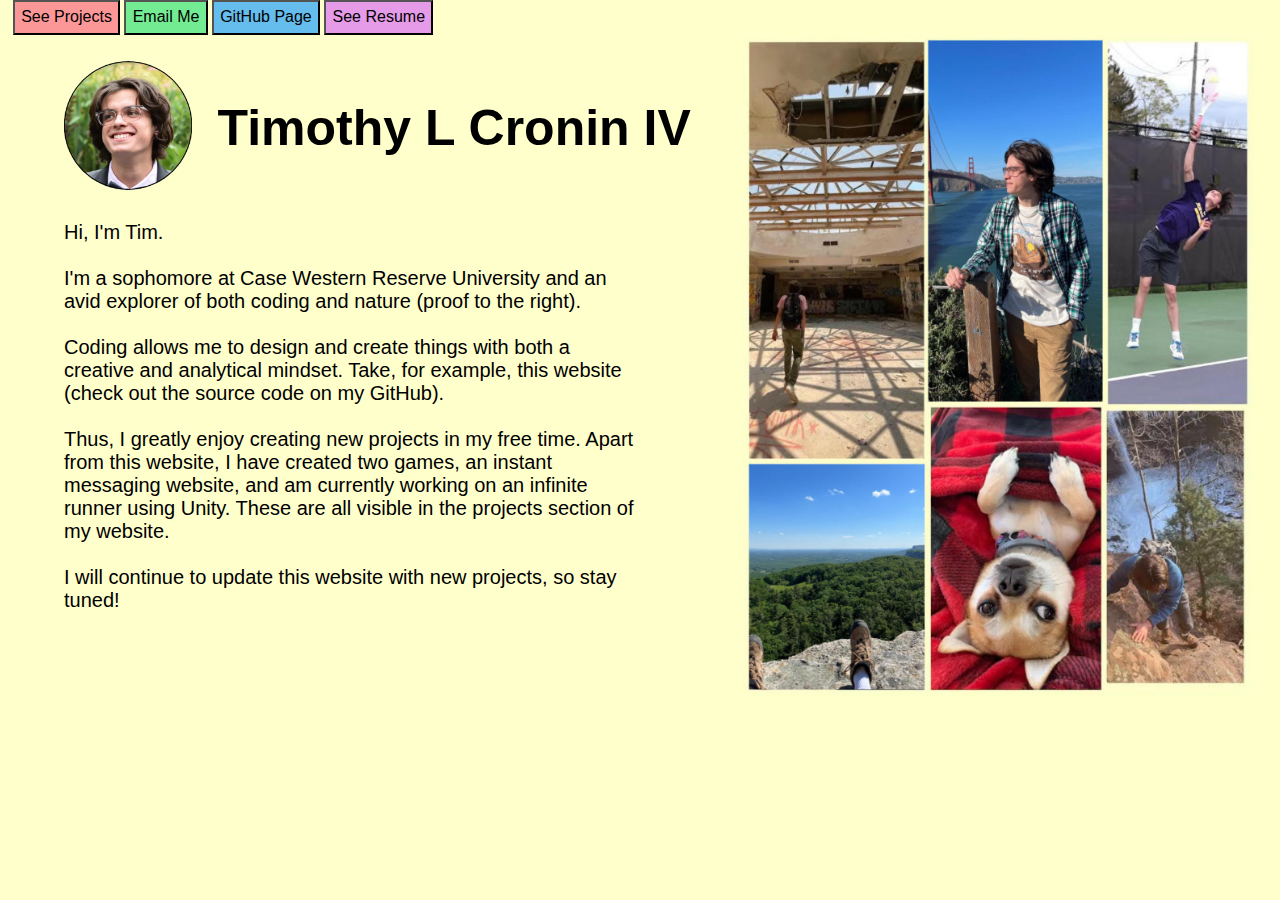
<file: index.html>
<!DOCTYPE html>

<html>

<head>
    <link rel="stylesheet" href="./HomePage/styleSheet.css">
    <link rel="icon" type="image/png" href="./resources/faviconT.png">
</head>

<title>Timothy Cronin</title>

<body>

    <button class="projectLink">See Projects</button>
    <button class="emailMe">Email Me</button>
    <button class="gitHubLink">GitHub Page</button>
    <button class="resumeLink">See Resume</button>

    <br>
    <img class="headShot" src="resources/headShot.png" alt="Head Shot">
    <h1 class="mainHeader">Timothy L Cronin IV</h1>
    <img class="collage" src="resources/collage.jpg" alt="collage">

    <p class="aboutMe"> 
        Hi, I'm Tim.
        <br>
        <br>I'm a sophomore at Case Western Reserve University and an avid explorer 
        of both coding and nature (proof to the right).
        <br>
        <br>
        Coding allows me to design and create things with both a creative and analytical mindset. 
        Take, for example, this website (check out the source code on my GitHub). 
        <br>
        <br>
        Thus, I greatly enjoy creating new projects in my free time. Apart from this website, I have created two games, 
        an instant messaging website, and am currently working on an infinite runner using Unity. 
        These are all visible in the projects section of my website. 
        <br>
        <br>I will continue to update this website with new projects, so stay tuned! 

    </p>
    <script src="./HomePage/index-js.js">
    </script>
</body>

</html>
</file>
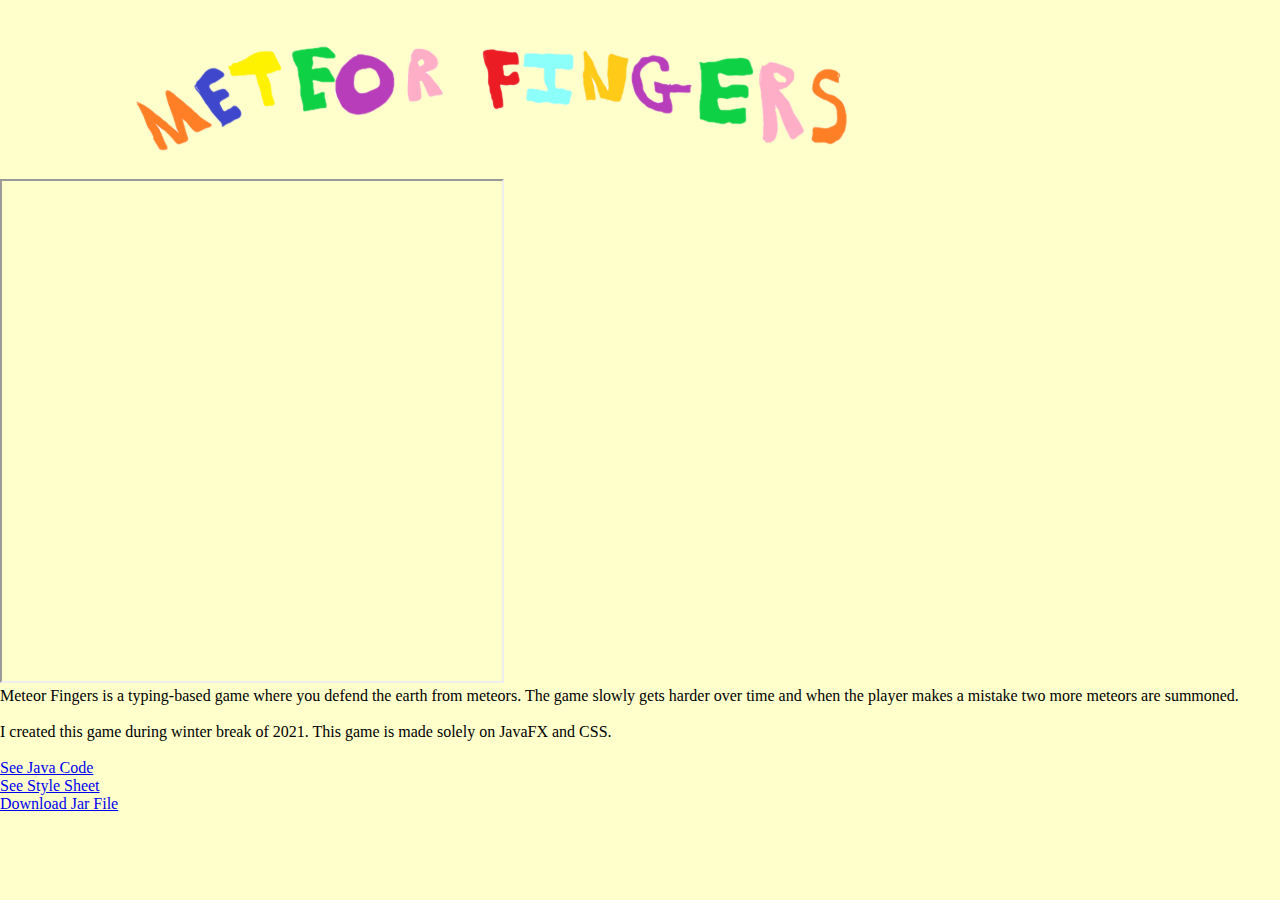
<file: metFinPage.html>
<!DOCTYPE html>
<html>

<head>
    <link rel="stylesheet" href="styleSheet.css">
</head>
<title>Meteor Fingers</title>

<div class="metFinPage">

    <body>
        <div class="metFinTitle">
            <img src="resources/logoTransparent.png" alt="Meteor Fingers Logo">
        </div>


        <iframe class="metFinVideo" width="500" height="500" src="https://www.youtube.com/embed/wVXMR2u8bO4">
        </iframe>

        <p class="metFinWords">Meteor Fingers is a typing-based game
            where you defend the earth from meteors. The game slowly
            gets harder over time and when the player makes a mistake
            two more meteors are summoned.
            <br><br>
            I created this game during winter break of
            2021. This game is made solely
            on JavaFX and CSS.
        </p>
        <br>
        <a href="resources/metFinCode.pdf" target="_blank">
            <p class="metFinLinks">See Java Code</p>
        </a>
        <br>
        <a href="resources/metFinCSS.pdf" target="_blank">
            <p class="metFinLinks">See Style Sheet</p>
        </a>
        <br>
        <a href="https://github.com/4tlc/MeteorFingers" target="_blank">
            <p class="metFinLinks">Download Jar File</p>
        </a>
        </p>
        <script src="metFinPage-js.js">
        </script>
    </body>
</div>

</html>
</file>
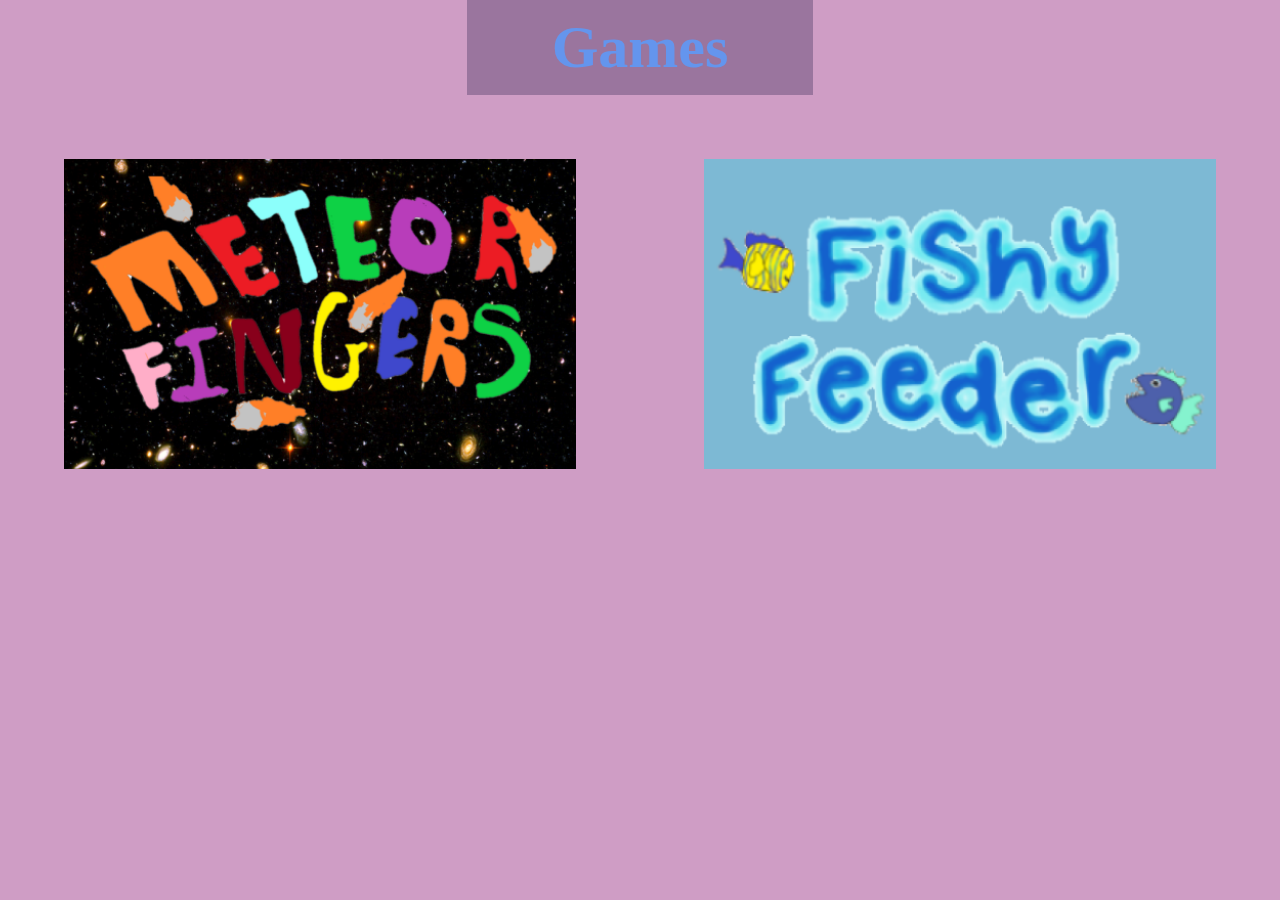
<file: GamesPage/games.html>
<!DOCTYPE html>
<html>

<head>
    <link rel="stylesheet" href="./gamePageCSS.css">
    <link rel="icon" type="image/png" href="../resources/faviconT.png">
</head>

<title>Games</title>

<body>

    <h1 class="bigTitle">Games</h1>

    <div class="metFinLogo">

        <img class="logoImage" src="../resources/metFinLogoImg.png" alt="Meteor Fingers">
        <img class="logoHover" src="../resources/metFinLogoHover.png" alt="Meteor Fingers">

    </div>
    <div class="ffLogo">
        <img class="ffLogoImg" src="../resources/ffLogo.png" alt="Fishy Feeder">
        <img class="ffLogoImgH" src="../resources/ffLogoHover.png" alt="Fishy Feeder">
    </div>

</body>

<script src="./games-js.js"></script>

</html>
</file>
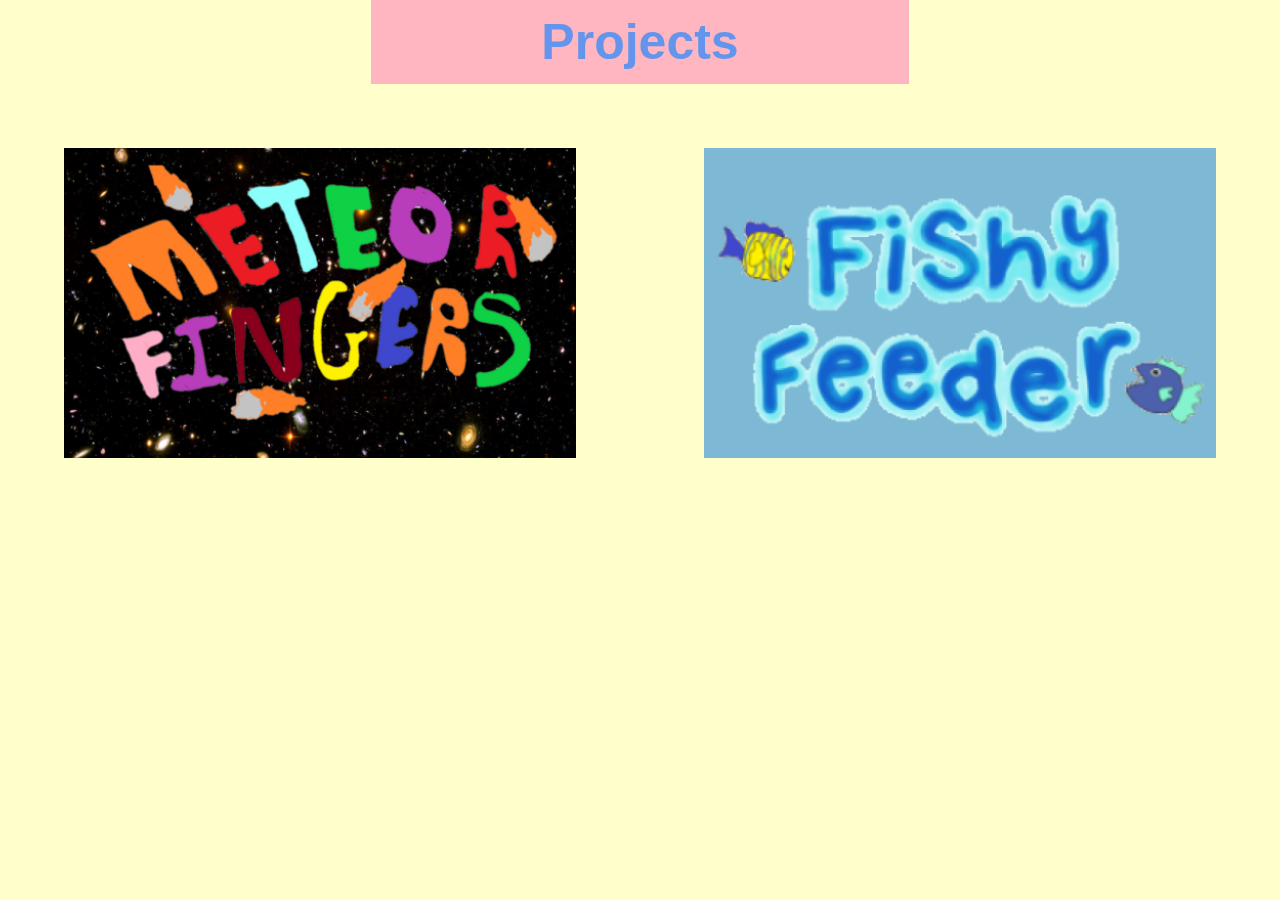
<file: html/projects.html>
<!DOCTYPE html>
<html>

<head>
    <link rel="stylesheet" href="../css/projectPageCSS.css">
</head>

<title>Projects</title>

<body>

    <h1 class="bigTitle">Projects</h1>

    <div class="metFinLogo">

        <img class="logoImage" src="../resources/metFinLogoImg.png" alt="Meteor Fingers">
        <img class="logoHover" src="../resources/metFinLogoHover.png" alt="Meteor Fingers">

    </div>
    <div class="ffLogo">
        <img class="ffLogoImg" src="../resources/ffLogo.png" alt="Fishy Feeder">
        <img class="ffLogoImgH" src="../resources/ffLogoHover.png" alt="Fishy Feeder">
    </div>

</body>

<script src="../javascript/projects-js.js"></script>

</html>
</file>
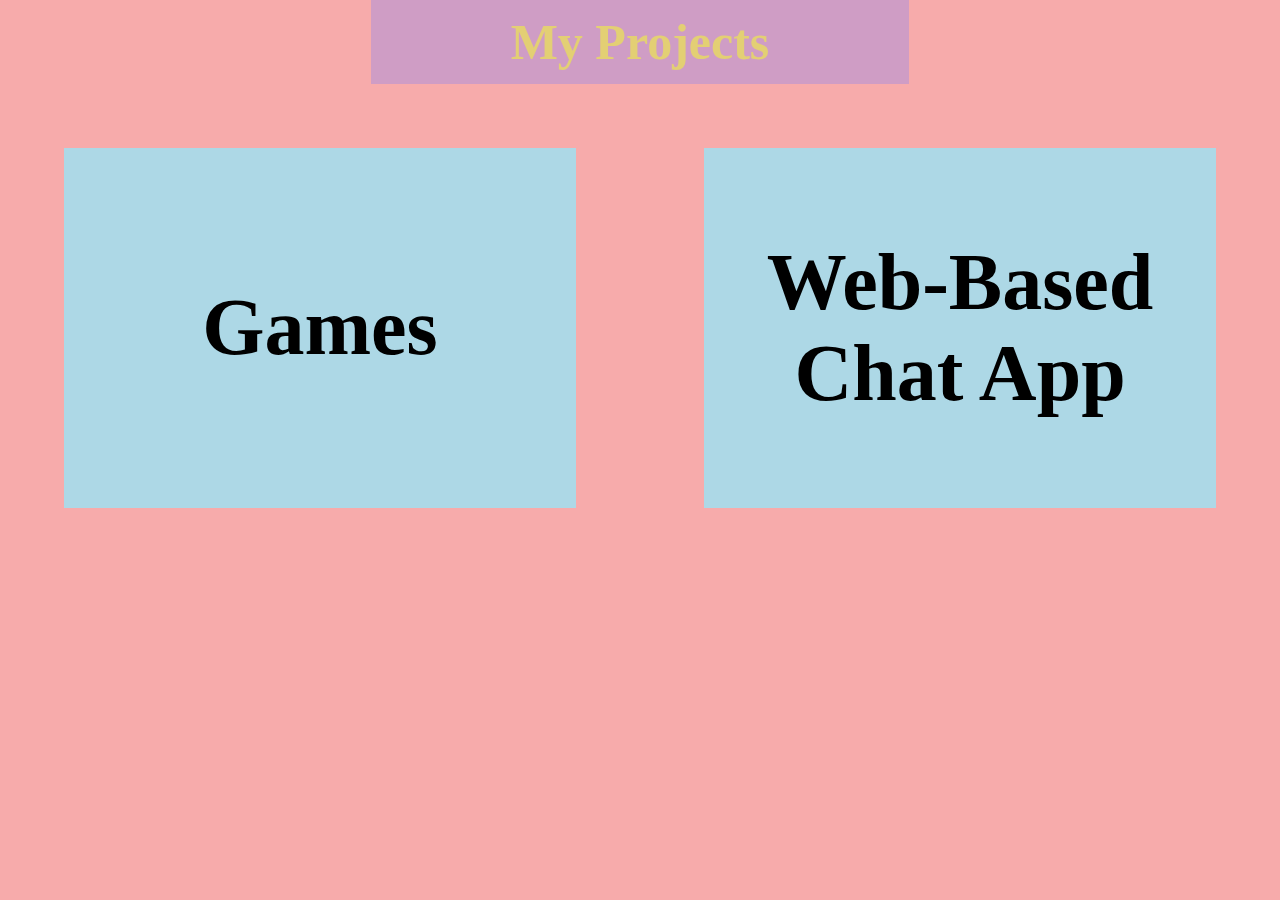
<file: ProjectsPage/projects.html>
<!DOCTYPE html>

<html>

<head>
    <link rel="stylesheet" href="./projectsPgStyle.css">
    <link rel="icon" type="image/png" href="../resources/faviconT.png">
</head>
<title>Projects</title>

<body>

    <h1 class="bigTitle">My Projects</h1>

    <div class="gamesLogo">
        <p>Games</p>
    </div>
    <div class="chatAppLogo">
        <p>Web-Based Chat App</p>
    </div>
    <script src="./projects-js.js">
    </script>
</body>

</html>
</file>
<file: HomePage/styleSheet.css>
* {
    margin: 0;
    padding: 0;
}

html {
    height: 100%;
    width: 100%;
}

body {
    background-color: #FFFFCC;
    height: 100%;
    width: 100%
}

a {
    display: inline-block;
}

/*-----------*/
/*-Home-Page-*/
/*-----------*/
.mainHeader {
    display: inline-block;
    margin-right: 2%;
    margin-top: 5%;
    margin-left: 2%;
    margin-bottom: 5%;
    font: bold 50px Arial;
}

.aboutMe {
    overflow: hidden;
    margin-left: 5%;
    width: 45%;
    font: normal 20px Arial;
    color: black;
}

.collage {
    width: 40%;
    margin-right: 2%;
    float: right;
}

.headShot {
    margin-left: 5%;
    margin-top: 2%;
    float: left;
    width: 10%;
}

/*-Button-Links-*/
.projectLink {
    color: black;
    margin-left: 1%;
    padding: 0.5%;
    background-color: #fc9797;
    text-align: center;
    font-size: 16px;
    text-decoration: none;
}

.projectLink:hover {
    background-color: #f7abab;
}

.resumeLink {
    color: black;
    padding: 0.5%;
    background-color: #E59BE8;
    text-align: center;
    font-size: 16px;
    text-decoration: none;
}

.resumeLink:hover {
    background-color: #e0b7ed;
}

.emailMe {
    color: black;
    padding: 0.5%;
    text-decoration: none;
    background-color: #73eb93;
    text-align: center;
    font-size: 16px;
}

.emailMe:hover {
    background-color: #97f7b1;
}

.gitHubLink {
    color: black;
    padding: 0.5%;
    text-decoration: none;
    background-color: #64bded;
    text-align: center;
    font-size: 16px;
}

.gitHubLink:hover {
    background-color: #91d5fa;

}
</file>
<file: styleSheet.css>
*{
    margin: 0;
    padding: 0;
}

html{
    height: 100%;
    width: 100%;
}

body{
    background-color: #FFFFCC;
    height:100%;
    width: 100%
}

/*-----------*/
/*-Home-Page-*/
/*-----------*/
.mainHeader{
    display: inline-block;
    margin-right: 2%;
    margin-top: 5%;
    margin-left: 2%;
    margin-bottom: 5%;
    font: bold 50px Arial;
}

.aboutMe{
    overflow: hidden;
    margin-left:5%;
    margin-top: 5%;
    width:45%;
    font:normal 20px Arial;
    color: black;
}
a {
    display: inline-block;
}
.collage{
    margin-right: 2%;
    margin-left: 2%;
    float: right;
    width: 40%;
}
.headShot{
    margin-left: 5%;
    margin-top: 2%;
    float: left;
    width: 15%;
}

/*-Button-Links-*/
.projectLink{
    color: black;
    margin-left: 1%;
    padding: 0.5%;
    background-color: lightcoral; 
    text-align: center;
    font-size: 16px;
    text-decoration: none;
}
.projectLink:hover{
    background-color: lightpink;
}

.resumeLink{
    color: black;
    padding: 0.5%;
    background-color: #DC75DF; 
    text-align: center;
    font-size: 16px;
    text-decoration: none;
}
.resumeLink:hover{
    background-color: #E59BE8;
}

.emailMe{
    color: black;
    padding: 0.5%;
    text-decoration: none;
    background-color: limegreen; 
    text-align: center;
    font-size: 16px;
}
.emailMe:hover{
    background-color: lightgreen;
}

.gitHubLink{
    color: black;
    padding: 0.5%;
    text-decoration: none;
    background-color: #62B2FF; 
    text-align: center;
    font-size: 16px;
}
.gitHubLink:hover{
    background-color: #99CCFF;
}
</file>
<file: GamesPage/gamePageCSS.css>
/*--------------*/
/*-Games-Page-*/
/*--------------*/
*{
    margin: 0;
    padding: 0;
}

html{
    height: 100%;
    width: 100%;
}

body{
    background-color: #cf9dc5;
    height:100%;
    width: 100%
}
.bigTitle{
    width: 25%;
    margin: auto;
    text-align: center;
    background-color: #9a759e;
    color: cornflowerblue;
    padding: 1%;
    font: bold 60px Avantgarde;
}

.metFinLogo{
    position: absolute;
    display:inline-block;
    margin: 5%;
    width: 40%;
    height: auto;
}
.metFinLogo .logoImage{
    position: absolute;
    display: inline-block;
    width: 100%;
    height: auto;
}
.metFinLogo .logoHover{
    position: absolute;
    display: none;
    width: 100%;
    height: auto;
}
.metFinLogo:hover .logoHover{
    display:inline-block;
}
/* for fishy feeder */
.ffLogo{
    position: absolute;
    display:inline-block;
    margin-left: 55%;
    margin-top: 5%;
    width: 40%;
    height: auto;
}
.ffLogo .ffLogoImg{
    position: absolute;
    display: inline-block;
    width: 100%;
    height: auto;
}
.ffLogo .ffLogoImgH{
    position: absolute;
    display: none;
    width: 100%;
    height: auto;
}
.ffLogo:hover .ffLogoImgH{
    display:inline-block;
}
</file>
<file: css/projectPageCSS.css>
/*--------------*/
/*-Project-Page-*/
/*--------------*/
*{
    margin: 0;
    padding: 0;
}

html{
    height: 100%;
    width: 100%;
}

body{
    background-color: #FFFFCC;
    height:100%;
    width: 100%
}
.bigTitle{
    width: 40%;
    margin: auto;
    text-align: center;
    background-color: lightpink;
    color: cornflowerblue;
    padding: 1%;
    font: bold 50px Arial;
}

.metFinLogo{
    position: absolute;
    display:inline-block;
    margin: 5%;
    width: 40%;
    height: auto;
}
.metFinLogo .logoImage{
    position: absolute;
    display: inline-block;
    width: 100%;
    height: auto;
}
.metFinLogo .logoHover{
    position: absolute;
    display: none;
    width: 100%;
    height: auto;
}
.metFinLogo:hover .logoHover{
    display:inline-block;
}
/* for fishy feeder */
.ffLogo{
    position: absolute;
    display:inline-block;
    margin-left: 55%;
    margin-top: 5%;
    width: 40%;
    height: auto;
}
.ffLogo .ffLogoImg{
    position: absolute;
    display: inline-block;
    width: 100%;
    height: auto;
}
.ffLogo .ffLogoImgH{
    position: absolute;
    display: none;
    width: 100%;
    height: auto;
}
.ffLogo:hover .ffLogoImgH{
    display:inline-block;
}
</file>
<file: ProjectsPage/projectsPgStyle.css>
* {
    margin: 0;
    padding: 0;
}

html {
    height: 100%;
    width: 100%;
}

body {
    background-color: #f7abab;
    height: 100%;
    width: 100%;
}

.bigTitle {
    width: 40%;
    margin: auto;
    text-align: center;
    background-color: #cf9dc5;
    color: #e3cf74;
    padding: 1%;
    font: bold 50px Avantgarde;
}

.gamesLogo {
    position: absolute;
    display: flex;
    text-align: center;
    align-items: center;
    justify-content: center;
    margin: 5%;
    width: 40%;
    height: 40%;
    font: bold 80px Avantgarde;
    background-color: lightblue;
    transition: background-color 0.3s ease;
}

.gamesLogo:hover {
    background-color: #ceaded;
}

.chatAppLogo {
    position: absolute;
    display: flex;
    text-align: center;
    align-items: center;
    justify-content: center;
    margin-top: 5%;
    margin-left: 55%;
    width: 40%;
    height: 40%;
    font: bold 80px Avantgarde;
    background-color: lightblue;
    transition: background-color 0.3s ease;
}

.chatAppLogo:hover {
    background-color: #ceaded;
}

/*
.chatAppLogo{
    position: absolute;
    display:inline-block;
    margin-top: 5%;
    margin-left: 55%;
    width: 40%;
    height: auto;
}
.chatAppLogo .chatLogoImage{
    position: absolute;
    display: inline-block;
    width: 100%;
    height: auto;
    transition: opacity 0.3s ease;
}
.chatAppLogo .chatLogoImageHover{
    position: absolute;
    opacity: 0;
    width: 100%;
    height: auto;
    transition: opacity 0.3s ease;

}
.chatAppLogo:hover .chatLogoImage{
    opacity: 0;
}
.chatAppLogo:hover .chatLogoImageHover{
    opacity: 1;
}
*/
</file>
